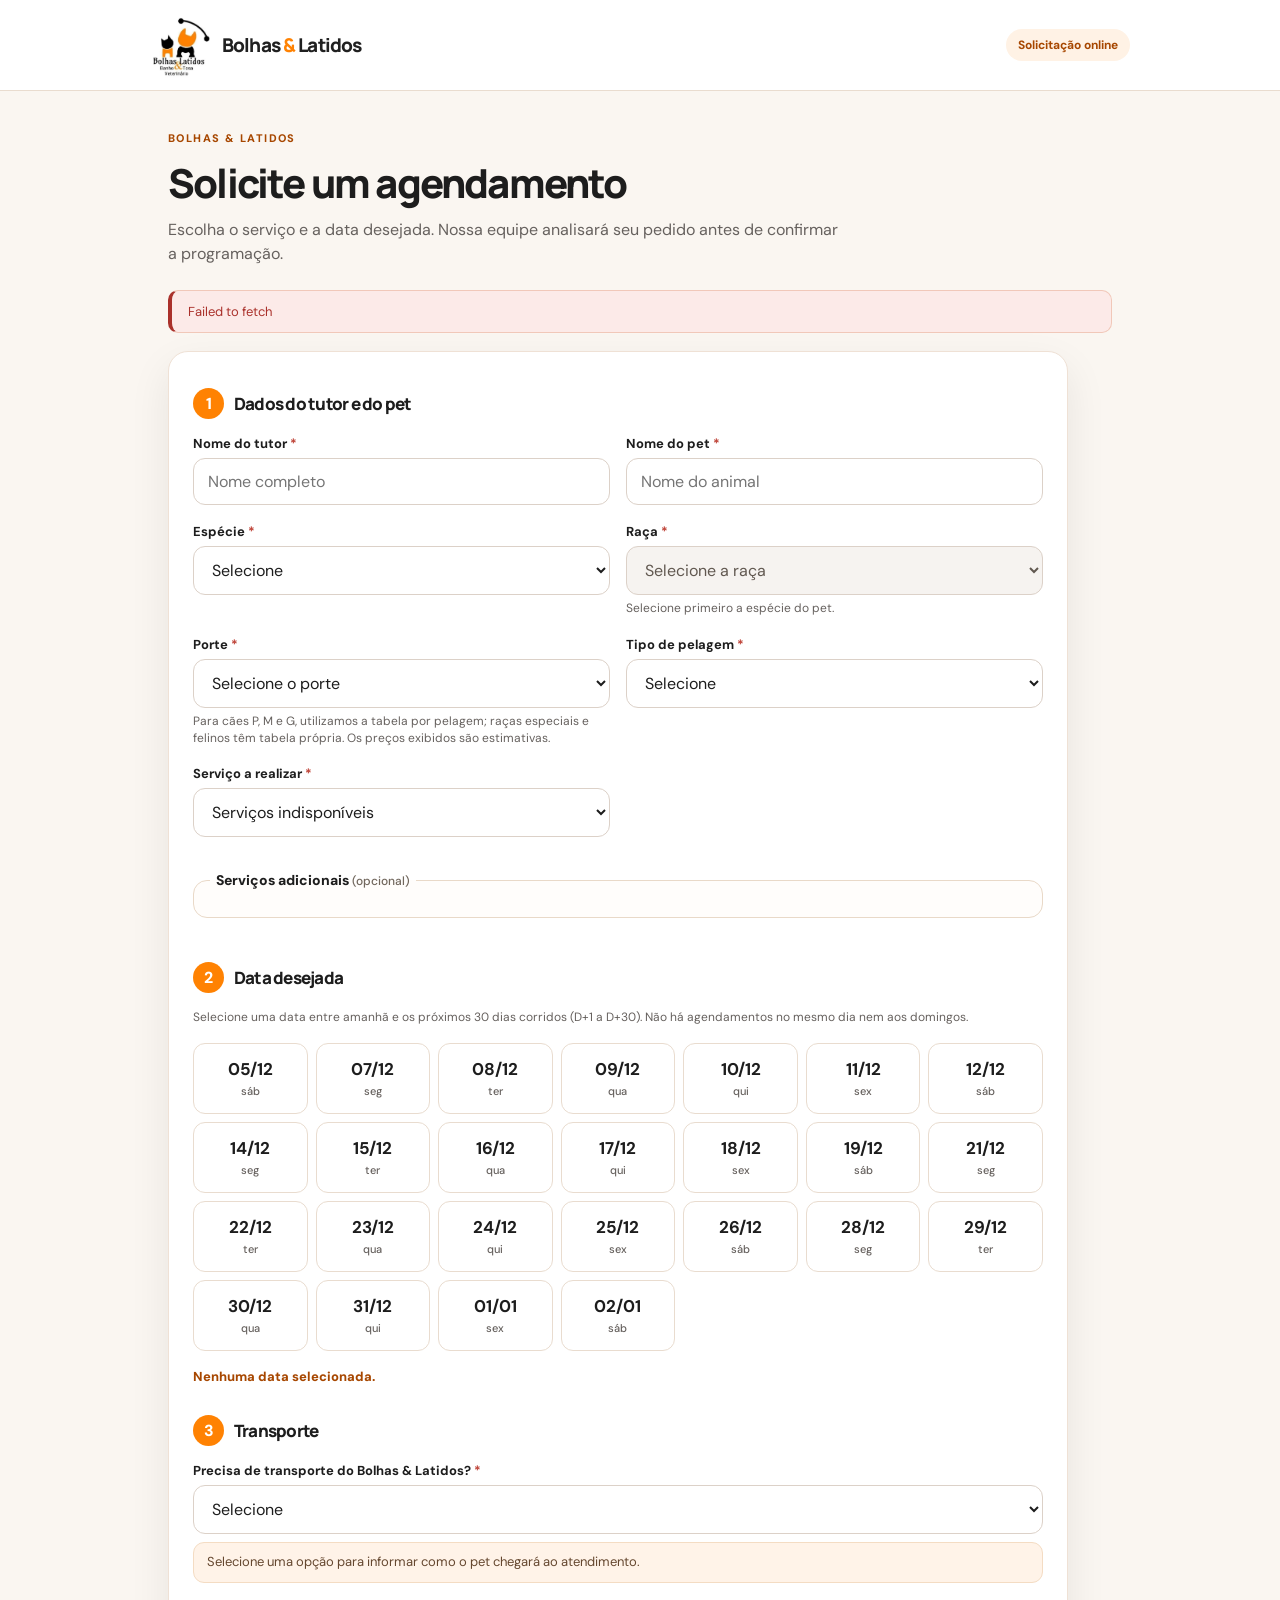
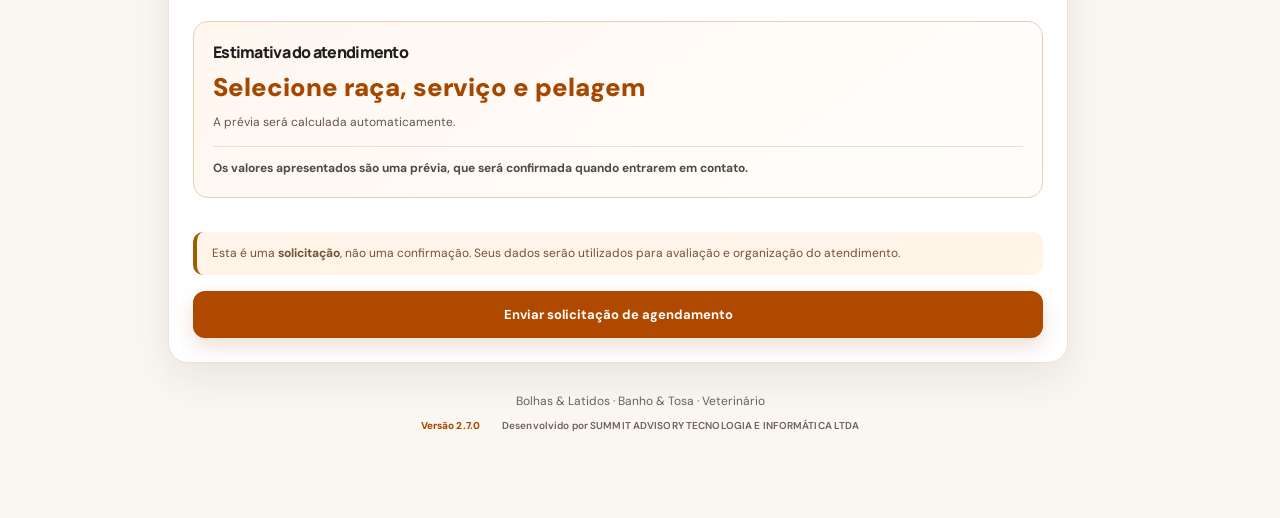
<file: agendamento.html>
<!doctype html>
<html lang="pt-BR">
<head>
  <meta charset="utf-8">
  <meta name="viewport" content="width=device-width, initial-scale=1">
  <meta name="theme-color" content="#FF8202">
  <meta name="description" content="Solicite um agendamento no Bolhas & Latidos. Sujeito à análise da equipe.">
  <title>Solicitar agendamento | Bolhas & Latidos</title>
  <link rel="icon" href="./assets/logo.webp" type="image/webp">
  <link rel="stylesheet" href="./styles.css">
  <link rel="stylesheet" href="./agendamento.css?v=240">
  <link rel="stylesheet" href="./visual-v2.css?v=2">
  <link rel="stylesheet" href="./visual-v3.css?v=180">
  <link rel="stylesheet" href="./farol-v19.css?v=190">
  <link rel="stylesheet" href="./especie-v20.css?v=200">
  <link rel="stylesheet" href="./comercial-v21.css?v=210">
</head>
<body class="agendamento-publico">
  <header class="public-topbar">
    <div class="brand">
      <img class="brand-logo" src="./assets/logo.webp" alt="Logo Bolhas & Latidos" onerror="this.hidden=true">
      <span class="brand-fallback">Bolhas <em>&</em> Latidos</span>
    </div>
    <span class="public-tag">Solicitação online</span>
  </header>
  <main class="public-main">
    <div class="public-intro">
      <span class="eyebrow">BOLHAS & LATIDOS</span>
      <h1>Solicite um agendamento</h1>
      <p>Escolha o serviço e a data desejada. Nossa equipe analisará seu pedido antes de confirmar a programação.</p>
    </div>
    <div id="publicError" class="public-alert" role="alert" hidden></div>
    <section class="panel public-card" id="requestCard">
      <form id="bookingForm">
        <div class="public-section-title"><span>1</span><h2>Dados do tutor e do pet</h2></div>
        <div class="two-col">
          <div class="field"><label for="tutorNome">Nome do tutor <b>*</b></label><input id="tutorNome" maxlength="120" minlength="2" autocomplete="name" placeholder="Nome completo" required></div>
          <div class="field"><label for="petNome">Nome do pet <b>*</b></label><input id="petNome" maxlength="120" minlength="2" placeholder="Nome do animal" required></div>
          <div class="field"><label for="especiePet">Espécie <b>*</b></label><select id="especiePet" required><option value="">Selecione</option><option value="cachorro">Cachorro</option><option value="gato">Gato</option></select></div>
          <div class="field"><label for="racaPet">Raça <b>*</b></label><select id="racaPet" required disabled><option value="">Selecione a espécie primeiro</option></select><small id="racaMessage" class="public-help">Para gatos, será registrado Gato/Felino.</small></div>
          <div class="field"><label for="portePet">Porte <b>*</b></label><select id="portePet" required><option value="">Selecione o porte</option><option value="pequeno">P — Pequeno</option><option value="medio">M — Médio</option><option value="grande">G — Grande</option></select><small class="public-help">Para cães P, M e G, utilizamos a tabela por pelagem; raças especiais e felinos têm tabela própria. Os preços exibidos são estimativas.</small></div>
          <div class="field"><label for="pelagemPet">Tipo de pelagem <b>*</b></label><select id="pelagemPet" required><option value="">Selecione</option><option value="curto">Curto</option><option value="medio">Médio</option><option value="longo">Longo</option></select></div>
          <div class="field"><label for="servicoPet">Serviço a realizar <b>*</b></label><select id="servicoPet" required><option value="">Carregando serviços...</option></select></div>
        </div>
        <fieldset class="commercial-extras"><legend>Serviços adicionais <span>(opcional)</span></legend><div id="bookingAdditionalList" class="extras-checks"></div></fieldset>
        <section id="includedNotice" class="included-notice" hidden>
          <h3>Incluso no banho e tosa</h3>
          <p>Corte de unha, limpeza de ouvido e acessórios (laços, gravatas e perfume) fazem parte do atendimento.</p>
        </section>
        <div class="public-section-title"><span>2</span><h2>Data desejada</h2></div>
        <p class="public-help">Selecione uma data entre amanhã e os próximos 30 dias corridos (D+1 a D+30). Não há agendamentos no mesmo dia nem aos domingos.</p>
        <div id="calendarRange" class="calendar-range" role="group" aria-label="Datas disponíveis para solicitação"></div>
        <input type="hidden" id="desiredDate" required>
        <p class="selected-day" id="selectedDay">Nenhuma data selecionada.</p>
        <div class="public-section-title"><span>3</span><h2>Transporte</h2></div>
        <div class="field">
          <label for="transporteBolhas">Precisa de transporte do Bolhas & Latidos? <b>*</b></label>
          <select id="transporteBolhas" required>
            <option value="">Selecione</option><option value="sim">Sim, preciso de transporte</option><option value="nao">Não, levarei meu pet</option>
          </select>
          <p class="transport-hint" id="transportMessage" role="status">Selecione uma opção para informar como o pet chegará ao atendimento.</p>
        </div>
        <section id="transportAddressSection" class="transport-address" hidden aria-label="Endereço para transporte">
          <h3>Endereço para coleta do pet</h3>
          <p class="public-help">Preencha o local de coleta para o transporte do Bolhas & Latidos.</p>
          <div class="two-col">
          <div class="field"><label for="cep">CEP <b>*</b></label><input id="cep" autocomplete="postal-code" inputmode="numeric" maxlength="9" pattern="[0-9]{5}-?[0-9]{3}" placeholder="00000-000" required><small id="cepMessage" class="public-help" aria-live="polite">Ao digitar 8 números, buscaremos o endereço.</small></div>
          <div class="field"><label for="rua">Rua / Logradouro <b>*</b></label><input id="rua" maxlength="180" autocomplete="address-line1" placeholder="Rua" required></div>
          <div class="field"><label for="numero">Número <b>*</b></label><input id="numero" maxlength="20" placeholder="Número ou S/N" required></div>
          <div class="field"><label for="complemento">Complemento <span>(opcional)</span></label><input id="complemento" maxlength="180" autocomplete="address-line2" placeholder="Apto, bloco, referência"></div>
          <div class="field"><label for="bairro">Bairro</label><input id="bairro" maxlength="120" placeholder="Bairro"></div>
          <div class="field"><label for="cidade">Cidade <b>*</b></label><input id="cidade" maxlength="120" autocomplete="address-level2" placeholder="Cidade" required></div>
          <div class="field"><label for="uf">UF <b>*</b></label><input id="uf" maxlength="2" pattern="[A-Za-z]{2}" autocomplete="address-level1" placeholder="SP" required></div>
        </div>
        </section>
        <div class="honeypot" aria-hidden="true"><label for="website">Deixe este campo vazio</label><input id="website" name="website" autocomplete="off" tabindex="-1"></div>
        <section class="estimate-box" aria-live="polite">
          <h3>Estimativa do atendimento</h3>
          <div id="estimateTotal" class="estimate-total">Selecione serviço, pelagem e transporte</div>
          <p id="estimateInfo" class="estimate-info"></p>
          <p class="estimate-disclaimer"><strong>Os valores apresentados são uma prévia, que será confirmada quando entrarem em contato.</strong></p>
        </section>
        <div class="public-disclaimer">Esta é uma <strong>solicitação</strong>, não uma confirmação. Seus dados serão utilizados para avaliação e organização do atendimento.</div>
        <button class="btn btn-primary btn-wide" id="sendBooking" type="submit">Enviar solicitação de agendamento</button>
      </form>
    </section>
    <section class="panel public-success" id="bookingSuccess" hidden role="status">
      <div class="success-mark">✓</div>
      <h2>Solicitação enviada!</h2>
      <p>Sua solicitação de agendamento foi enviada e será analisada e respondida por um colaborador do Bolhas & Latidos.</p>
      <p class="public-help">A data selecionada ainda não está confirmada.</p>
      <button type="button" class="btn btn-outline" id="newBooking">Solicitar outro agendamento</button>
    </section>
    <footer class="public-footer"><span>Bolhas & Latidos · Banho & Tosa · Veterinário</span><div class="legal-footer public-legal-footer"><span class="version-label">Versão 2.7.0</span><span class="legal-credit">Desenvolvido por SUMMIT ADVISORY TECNOLOGIA E INFORMÁTICA LTDA</span></div></footer>
  </main>
  <script src="./config.js?v=20261125-2"></script>
  <script type="module" src="./agendamento.js?v=240"></script>
</body>
</html>
</file>
<file: styles.css>
@import url('https://fonts.googleapis.com/css2?family=DM+Sans:wght@400;500;600;700&family=Manrope:wght@400;500;600;700;800&display=swap');
:root{--ink:#202020;--muted:#69635f;--line:#eadfd5;--teal:#a94700;--teal2:#ff8202;--pale:#fff3e8;--sky:#fff7ef;--canvas:#faf8f6;--white:#fff;--orange:#ff8202;--warn:#a65c12;--green:#2c855e;--red:#bd3e32;--shadow:0 16px 42px rgba(42,28,17,.075);font-family:'DM Sans',system-ui,sans-serif;color:var(--ink);background:var(--canvas)}
*{box-sizing:border-box}body{margin:0;min-width:320px}button,input,select,textarea{font:inherit}button{cursor:pointer}input,select,textarea{width:100%;color:var(--ink);background:#fff;border:1px solid #d7e2e6;border-radius:12px;outline:none;padding:12px 14px;min-height:44px;transition:border-color .2s,box-shadow .2s}input:focus,textarea:focus,select:focus{border-color:var(--teal2);box-shadow:0 0 0 4px rgba(255,130,2,.14)}textarea{resize:vertical}label{font-size:13px;font-weight:700;margin-bottom:6px}label b{color:var(--red)}label span,.muted{color:var(--muted);font-weight:400}.eyebrow{font-size:11px;letter-spacing:.13em;color:var(--teal);font-weight:800}.sr-only{position:absolute;height:1px;width:1px;overflow:hidden;clip:rect(0,0,0,0)}h1,h2,h3,p{margin:0}h1,h2,h3{font-family:Manrope,system-ui,sans-serif;letter-spacing:-.045em}h1{font-size:clamp(27px,3vw,37px);font-weight:800}h2{font-size:18px;font-weight:800}p{line-height:1.55}.btn{display:inline-flex;gap:10px;align-items:center;justify-content:center;border:1px solid transparent;border-radius:12px;padding:10px 16px;min-height:43px;font-weight:700;font-size:13px;white-space:nowrap;transition:transform .2s,background .2s,border-color .2s,box-shadow .2s}.btn:hover:not(:disabled){transform:translateY(-1px)}.btn:disabled{opacity:.6;cursor:not-allowed}.btn-primary{background:var(--teal);color:white;box-shadow:0 8px 18px rgba(169,71,0,.17)}.btn-primary:hover:not(:disabled){background:#0b5869}.btn-outline{border-color:var(--line);background:#fff;color:var(--ink)}.btn-outline:hover:not(:disabled){border-color:var(--teal2);color:var(--teal)}.btn-ghost{background:transparent;color:var(--teal)}.btn-danger{background:#fff0ee;border-color:#f3cecb;color:#ae3936}.btn-wide{width:100%;padding-block:14px}.btn-wide span{margin-left:auto}.brand{display:flex;gap:12px;align-items:center;color:var(--teal);font-family:Manrope,sans-serif;font-size:20px;font-weight:800;letter-spacing:-.045em;white-space:nowrap}.brand-logo{width:56px;height:56px;object-fit:contain}.brand-logo[hidden]{display:none}.brand-fallback em{color:var(--orange);font-style:normal}.brand-light{color:#fff}.brand-light .brand-fallback em{color:#ffcba6}.login-screen{min-height:100vh;display:grid;grid-template-columns:1.06fr .94fr}.login-visual{position:relative;overflow:hidden;padding:clamp(36px,7vw,100px);display:flex;flex-direction:column;justify-content:center;gap:28px;background:linear-gradient(140deg,#191919,#3d2416 75%,#7b3700);color:#fff}.login-decoration{position:absolute;inset:0;opacity:.45;background:radial-gradient(circle at 80% 25%,transparent 0 36px,rgba(255,255,255,.16) 38px 41px,transparent 43px),radial-gradient(circle at 72% 41%,transparent 0 75px,rgba(255,255,255,.17) 76px 80px,transparent 81px),radial-gradient(circle at 27% 89%,transparent 0 130px,rgba(255,255,255,.12) 132px 136px,transparent 137px);pointer-events:none}.login-visual>*:not(.login-decoration){position:relative;z-index:1}.login-visual h1{font-size:clamp(30px,3.5vw,54px);max-width:560px;line-height:1.13}.login-visual p{max-width:370px;color:#f8e7d6}.login-card{width:min(440px,calc(100% - 40px));justify-self:center;align-self:center;display:flex;flex-direction:column;gap:12px;padding:30px 8px}.login-card h2{font-size:32px;margin-top:6px}.login-card>p{margin-bottom:10px}.login-card button{margin-top:12px}.micro{font-size:12px;color:var(--muted);text-align:center}.setup-info{border-radius:12px;background:#fff6e7;color:#855a1c;padding:12px;font-size:13px}.shell{min-height:100vh}.topbar{display:flex;justify-content:space-between;align-items:center;padding:14px clamp(22px,4vw,56px);background:#fff;border-bottom:1px solid var(--line);gap:12px}.header-meta{display:flex;align-items:center;gap:16px}.clock{font-weight:700;font-size:13px;color:var(--muted)}.connection-pill{border-radius:99px;background:#fff5e5;color:#a6641d;padding:7px 11px;font-weight:800;font-size:11px}.connection-pill.ok{background:#e6f5ef;color:#13805d}.connection-pill.off{background:#fff0ee;color:#b54e43}.nav{display:flex;gap:6px;background:#fff;border-bottom:1px solid var(--line);padding:0 clamp(22px,4vw,56px);overflow:auto}.nav-item{border:0;background:none;padding:17px 18px;font-weight:700;color:#71878c;border-bottom:3px solid transparent;white-space:nowrap}.nav-item:hover{color:var(--teal)}.nav-item.active{color:var(--teal);border-bottom-color:var(--teal)}.nav-item span{margin-left:6px}.content{max-width:1550px;margin:auto;padding:clamp(20px,3vw,42px) clamp(17px,4vw,56px)}.page[hidden],.admin-panel[hidden],.login-screen[hidden],.shell[hidden],[hidden]{display:none!important}.page-heading{display:flex;justify-content:space-between;gap:15px;align-items:center;margin-bottom:24px}.page-heading p{color:var(--muted);margin-top:7px}.date-label{color:var(--muted);font-weight:700;font-size:12px}.subnav{display:flex;gap:8px;margin-bottom:24px;border-bottom:1px solid var(--line)}.subnav-item{padding:13px 18px;border:0;background:none;color:var(--muted);font-weight:700;border-bottom:3px solid transparent}.subnav-item.active{color:var(--teal);border-bottom-color:var(--teal)}.toolbar{display:flex;align-items:center;gap:12px;justify-content:flex-end;margin-bottom:16px}.toolbar label{margin:0;color:var(--muted)}.toolbar input{max-width:180px}.stat-grid{display:grid;grid-template-columns:repeat(4,minmax(0,1fr));gap:16px;margin-bottom:20px}.stat-card{background:white;border:1px solid var(--line);border-radius:19px;padding:23px;box-shadow:var(--shadow);display:flex;flex-direction:column;gap:11px;min-width:0}.stat-card strong{font-family:Manrope,sans-serif;font-size:36px;letter-spacing:-.06em;color:var(--teal)}.stat-label{color:var(--muted);font-size:13px;font-weight:700}.stat-card small{color:var(--muted)}.split{display:grid;grid-template-columns:1fr 1fr;gap:20px;margin-bottom:20px}.panel{border:1px solid var(--line);border-radius:20px;background:#fff;box-shadow:var(--shadow);padding:24px;min-width:0}.panel-heading{margin-bottom:20px}.panel-heading p{color:var(--muted);font-size:13px;margin-top:6px}.bars{display:flex;flex-direction:column;gap:19px;min-height:100px}.bar-row{display:grid;grid-template-columns:minmax(90px,1fr) 2fr 30px;align-items:center;gap:12px;font-size:12px}.bar-label{overflow:hidden;text-overflow:ellipsis;white-space:nowrap;font-weight:700}.bar-track{height:12px;border-radius:20px;background:#f5e7dd;overflow:hidden}.bar-fill{height:100%;border-radius:20px;background:linear-gradient(90deg,#fa850d,#ffbc70)}.bar-value{text-align:right;font-weight:800}.empty{color:var(--muted);padding:30px;text-align:center;border:1px dashed #d9e6e9;border-radius:12px;font-size:13px}.table-scroll{overflow-x:auto}table{width:100%;border-collapse:collapse;font-size:12px;min-width:740px}th{text-align:left;color:var(--muted);font-size:11px;letter-spacing:.025em}td,th{padding:13px 10px;border-bottom:1px solid #eaf0f0}td{font-weight:600}tr:last-child td{border-bottom:0}.inline-form{display:flex;gap:10px;flex-wrap:wrap;margin-bottom:20px}.inline-form input{flex:1 1 190px}.inline-form #professionalCode{flex:0 1 95px}.entity-list{display:flex;flex-direction:column;gap:9px}.entity-row{display:flex;align-items:center;gap:12px;padding:13px 16px;border:1px solid var(--line);border-radius:12px}.entity-row .entity-name{flex:1;min-width:0;font-weight:700}.entity-row .entity-code{color:var(--muted);font-size:12px}.tag{display:inline-block;font-size:11px;font-weight:800;padding:5px 10px;border-radius:99px;background:#fff0e1;color:#a94700}.tag.warn{background:#fff3e8;color:#a36016}.tag.active{background:#ffead7;color:#994000}.tag.done{background:#e6f5ed;color:#2c855e}.tag.off{background:#f2f3f4;color:#75838a}.entry-layout{display:grid;grid-template-columns:minmax(0,1.5fr) minmax(240px,.7fr);gap:24px;align-items:start}.entry-form{display:flex;flex-direction:column;gap:18px}.two-col{display:grid;grid-template-columns:1fr 1fr;gap:16px}.field{display:flex;flex-direction:column}.field .counter{text-align:right;color:var(--muted);margin-top:5px}.photo-actions{display:flex;gap:10px;align-items:center;flex-wrap:wrap}.photo-preview{margin-top:11px;border:1px dashed #c8dade;border-radius:15px;min-height:125px;display:flex;align-items:center;justify-content:center;overflow:hidden;color:var(--muted);font-size:13px;background:#fbfdfd}.photo-preview img{width:100%;max-height:230px;object-fit:contain}.camera-box{margin-top:10px}.camera-box video{width:100%;max-height:300px;background:#1c3036;border-radius:12px}.camera-box>div{display:flex;gap:8px;margin-top:8px}.entry-aside{background:#fff0e0;border-radius:20px;padding:28px;position:sticky;top:15px}.aside-icon{font-size:40px;color:var(--orange);margin-bottom:13px}.entry-aside p{color:#55747c;margin:12px 0 22px}.tip{border-top:1px solid #bcd6d3;padding:16px 0;display:flex;flex-direction:column;gap:4px;font-size:13px}.tip span{color:#648189}.queue-grid{display:grid;grid-template-columns:1fr 1fr;gap:22px}.queue-panel{padding:0;overflow:hidden}.queue-title{padding:23px 24px;border-bottom:1px solid var(--line)}.queue-title h2{display:flex;align-items:center;gap:10px}.queue-title h2 span{border-radius:99px;background:#fff1e2;color:var(--teal);padding:4px 10px;font-size:13px}.queue-title p{color:var(--muted);font-size:12px;margin-top:4px}.queue-list{padding:16px;display:flex;flex-direction:column;gap:12px}.pet-card{border:1px solid #e2ebed;border-radius:14px;padding:15px;display:grid;grid-template-columns:67px minmax(0,1fr);gap:12px}.pet-photo{width:67px;height:67px;object-fit:cover;background:#e9f5f5;border-radius:12px;display:flex;align-items:center;justify-content:center;color:var(--teal);font-size:25px}.pet-photo img{width:100%;height:100%;object-fit:cover;border-radius:12px}.pet-info{min-width:0}.pet-head{display:flex;gap:7px;align-items:center;justify-content:space-between;flex-wrap:wrap}.pet-head strong{font:800 15px Manrope,sans-serif}.pet-meta{font-size:12px;color:var(--muted);margin:3px 0 8px;line-height:1.45}.pet-detail{font-size:12px;margin:5px 0;color:#58707b;overflow-wrap:anywhere}.pet-actions{display:flex;gap:9px;align-items:center;margin-top:12px;flex-wrap:wrap}.pet-actions select{flex:1;min-width:125px}.pet-actions .btn{flex:1}.live-indicator{color:var(--green);font-size:12px;font-weight:800;white-space:nowrap}.live-indicator i{display:inline-block;width:8px;height:8px;border-radius:50%;background:#23af7a;margin-right:6px}.telao-page{background:#fff4e9;border-radius:18px;padding:18px}.tv-header{padding:19px 20px;display:flex;align-items:center;justify-content:space-between;gap:12px;background:#fff;border-radius:14px;margin-bottom:15px}.tv-now{font-size:15px;font-weight:800;color:var(--muted)}.tv-grid{display:grid;grid-template-columns:1fr 1fr;gap:15px}.tv-column{border-radius:14px;background:#fff;padding:18px;min-height:410px}.tv-column h2{display:flex;justify-content:space-between;align-items:center;padding-bottom:14px;border-bottom:1px solid var(--line)}.tv-column h2 span{font-size:22px;color:var(--teal)}.tv-list{display:grid;grid-template-columns:repeat(auto-fill,minmax(190px,1fr));align-content:start;gap:13px;padding-top:15px}.tv-card{border:1px solid var(--line);border-radius:14px;overflow:hidden;background:#fbfdfd}.tv-card .tv-photo{height:110px;background:#ffecd7;display:flex;align-items:center;justify-content:center;font-size:32px;color:#7ab8b1}.tv-card .tv-photo img{width:100%;height:100%;object-fit:cover}.tv-card-body{padding:12px;display:flex;flex-direction:column;gap:5px}.tv-card-body strong{font-size:16px}.tv-card-body small{color:var(--muted);font-size:12px;overflow-wrap:anywhere}.footer{max-width:1550px;margin:0 auto;padding:20px clamp(17px,4vw,56px) 35px;color:#81929a;font-size:11px;display:flex;justify-content:space-between;gap:10px}.toast{display:none;position:fixed;bottom:22px;right:22px;max-width:min(410px,calc(100% - 44px));padding:14px 20px;background:#173d45;color:white;z-index:100;border-radius:13px;box-shadow:0 8px 30px #20384235;font-size:13px;line-height:1.4}.toast.show{display:block}.toast.error{background:#9f3430}.toast.success{background:#117451}#page-telao:fullscreen{padding:22px;border-radius:0;background:#ecf5f4;overflow:auto}#page-telao:fullscreen .page-heading{display:none}#page-telao:fullscreen .tv-list{grid-template-columns:repeat(auto-fill,minmax(210px,1fr))}#page-telao:fullscreen .tv-column{min-height:calc(100vh - 148px)}
@media(max-width:1000px){.stat-grid{grid-template-columns:repeat(2,1fr)}.entry-layout{grid-template-columns:1fr}.entry-aside{position:static}.split{grid-template-columns:1fr}.login-visual{padding:50px}.login-visual h1{font-size:35px}}
@media(max-width:720px){.login-screen{grid-template-columns:1fr}.login-visual{padding:32px;gap:13px}.login-visual h1{font-size:28px}.login-card{padding:35px 2px}.topbar{padding:12px 14px}.topbar .brand{font-size:15px}.brand-logo{height:42px;width:42px}.clock{display:none}.header-meta{gap:5px}.nav{padding:0 7px;justify-content:space-around}.nav-item{padding:13px 8px;font-size:13px}.nav-item span{margin-left:2px}.content{padding:20px 13px}.page-heading{flex-direction:column;align-items:flex-start}.page-heading p{font-size:13px}.stat-grid{gap:10px}.stat-card{padding:17px}.stat-card strong{font-size:27px}.stat-label{font-size:11px}.panel{padding:17px}.two-col{grid-template-columns:1fr}.queue-grid,.tv-grid{grid-template-columns:1fr}.queue-panel{padding:0}.toolbar{flex-wrap:wrap;justify-content:flex-start}.toolbar input{max-width:160px}.footer{flex-direction:column}.tv-column{min-height:250px}.pet-card{grid-template-columns:55px minmax(0,1fr)}.pet-photo{height:55px;width:55px}.pet-actions{flex-direction:column;align-items:stretch}.pet-actions select,.pet-actions .btn{width:100%}}
@media print{body{background:#fff;color:#111}.login-screen,.topbar,.nav,.footer,.subnav,.no-print,.toast,#page-entrada,#page-prestador,#page-telao,#admin-servicos,#admin-profissionais{display:none!important}.content{padding:0}.page-heading{margin:0 0 15px}.page-heading:after{content:'Relatório diário - Bolhas & Latidos';font-weight:700}.stat-card,.panel{box-shadow:none;break-inside:avoid}.split{grid-template-columns:1fr 1fr}.table-scroll{overflow:visible}table{min-width:0}th,td{padding:6px 4px;font-size:10px}.stat-grid{grid-template-columns:repeat(4,1fr)}}

/* Logomarca fornecida pelo cliente (PNG/JPEG original sem redesenho) */
.brand:has(.brand-logo:not([hidden])) .brand-fallback{display:none}
.login-visual .brand-logo{width:144px;height:158px;max-width:100%;object-fit:contain}
.topbar .brand-logo{width:66px;height:72px;object-fit:contain}
.tv-header .brand-logo{width:84px;height:92px;object-fit:contain}
@media(max-width:720px){.topbar .brand-logo{width:48px;height:53px}.login-visual .brand-logo{width:112px;height:125px}}
</file>
<file: agendamento.css>
.agendamento-publico{background:#faf6f1;min-height:100vh}.public-topbar{background:white;display:flex;align-items:center;justify-content:space-between;border-bottom:1px solid var(--line);padding:12px max(20px,calc((100vw - 980px)/2));gap:16px}.public-tag{font-size:12px;color:var(--teal);background:var(--pale);border-radius:99px;padding:8px 12px;font-weight:700}.public-main{max-width:980px;margin:auto;padding:35px 18px 55px}.public-intro{margin-bottom:23px;max-width:680px}.public-intro h1{margin:8px 0;font-size:clamp(28px,4vw,40px)}.public-intro p{color:var(--muted)}.public-card{max-width:900px}.public-card form{display:flex;flex-direction:column;gap:16px}.public-section-title{display:flex;align-items:center;gap:10px;margin:12px 0 0}.public-section-title span{display:inline-flex;align-items:center;justify-content:center;width:31px;height:31px;color:#fff;background:var(--teal2);border-radius:50%;font-weight:800}.public-section-title h2{font-size:17px}.public-card .field{margin-bottom:2px}.public-help{color:var(--muted);font-size:12px;line-height:1.45}.public-card small.public-help{padding-top:5px}.calendar-range{display:grid;grid-template-columns:repeat(7,minmax(0,1fr));gap:8px}.calendar-day{border:1px solid var(--line);border-radius:12px;min-height:71px;padding:9px 4px;display:flex;flex-direction:column;justify-content:center;align-items:center;gap:4px;background:#fff;color:var(--ink);font-weight:800}.calendar-day:hover{border-color:var(--teal2);background:#fff8f0}.calendar-day[aria-pressed=true]{border:2px solid var(--teal2);background:#fff0df;color:var(--teal)}.calendar-day small{font-size:11px;color:var(--muted);font-weight:500}.calendar-day strong{font-size:17px}.selected-day{color:var(--teal);font-weight:800;font-size:13px}.public-disclaimer{background:#fff4e7;color:#745139;border-radius:10px;padding:12px 15px;font-size:12px;line-height:1.6}.public-alert{background:#fff0eb;border:1px solid #f1c8b9;border-radius:10px;color:#ab392d;margin-bottom:18px;padding:12px 16px;font-size:13px}.public-success{text-align:center;margin:12px auto 0;max-width:660px;padding:48px 30px}.public-success p{margin:12px auto;max-width:470px;color:var(--muted)}.public-success .public-help{margin:12px auto 25px}.success-mark{background:#e4f5ed;color:#177950;border-radius:50%;margin:0 auto 16px;width:54px;height:54px;display:grid;place-items:center;font-size:28px}.public-footer{color:var(--muted);text-align:center;font-size:12px;padding:30px}.honeypot{position:absolute!important;left:-9999px!important;opacity:0!important;height:0!important;pointer-events:none}.public-card[hidden],.public-success[hidden],.public-alert[hidden]{display:none!important}@media(max-width:620px){.calendar-range{grid-template-columns:repeat(5,minmax(0,1fr));gap:6px}.calendar-day{min-height:58px}.public-main{padding:24px 12px}.public-card{padding:19px}.public-topbar{padding:9px 15px}.public-topbar .brand{font-size:16px}.public-topbar .brand-logo{width:44px;height:48px}.public-tag{font-size:11px}.two-col{grid-template-columns:1fr}}

/* V2.4: disponibilidades por raça, sem exposição de preço unitário. */
.agendamento-publico .extra-item[hidden]{display:none!important}
</file>
<file: visual-v2.css>
/* Bolhas & Latidos | Ajustes visuais v2.
   Paleta extraída da logo original: laranja #FF8202, preto #000, branco #FFF.
   Laranja escuro nos botões/textos garante contraste sobre fundo claro. */
:root{
  --ink:#1D1D1D;
  --muted:#66615E;
  --line:#E9DCCF;
  --teal:#A74700;
  --teal2:#FF8202;
  --orange:#FF8202;
  --pale:#FFF2E5;
  --sky:#FFF8F2;
  --canvas:#FAF8F6;
  --white:#FFFFFF;
  --shadow:0 16px 42px rgba(29,22,17,.08);
}
body{background:var(--canvas)}
input,select,textarea{border-color:#DCD1C8}
input:hover,select:hover,textarea:hover{border-color:#BEA796}
button:focus-visible,a:focus-visible{outline:3px solid #FF8202;outline-offset:3px}
.btn-primary{background:#AF4900;color:#fff;box-shadow:0 9px 20px rgba(152,63,0,.16)}
.btn-primary:hover:not(:disabled){background:#913C00}
.btn-outline{background:#fff;border-color:#E8D9CA}
.btn-outline:hover:not(:disabled){background:#FFF5EA;border-color:#FF8202}
.btn-ghost:hover:not(:disabled){background:#FFF0E3}
.nav-item{color:#6B6560}
.nav-item.active{border-bottom-color:#FF8202}
.subnav-item.active{border-bottom-color:#FF8202}
.eyebrow{color:#A74700}
.panel,.stat-card,.queue-panel{border-color:#EFE1D5}
.pet-card{border-color:#E8DDD4}
.pet-detail{color:#635A54}
.pet-photo{background:#FFF8F2}
.pet-photo img{object-fit:contain;object-position:center}
.pet-actions select{min-width:215px;flex:1 1 215px;max-width:none}
.pet-actions .btn{flex:0 1 auto;min-width:115px}
.tag.active{background:#FFF1E5;color:#A74700}
.tag.warn{background:#FFF1E5;color:#975016}
.connection-pill.ok{background:#E6F4EB;color:#166B45}

/* Logomarca original preservada, com fundo branco e proporção natural. */
.brand{gap:12px}
.brand-logo{display:block;object-fit:contain;object-position:center;height:auto;aspect-ratio:306/335;flex:none}
.brand-logo[hidden]{display:none}
.brand:has(.brand-logo:not([hidden])) .brand-fallback{display:none}
.topbar .brand,.tv-header .brand,.public-topbar .brand{color:#202020}
.topbar .brand:has(.brand-logo:not([hidden])) .brand-fallback,
.tv-header .brand:has(.brand-logo:not([hidden])) .brand-fallback,
.public-topbar .brand:has(.brand-logo:not([hidden])) .brand-fallback{display:inline}
.topbar .brand{font-size:20px;font-weight:800}
.topbar .brand-logo{width:58px;height:auto;max-height:64px}
.tv-header .brand{font-size:clamp(20px,2vw,27px)}
.tv-header .brand-logo{width:72px;height:auto;max-height:80px}
.public-topbar .brand{font-size:19px}
.public-topbar .brand-logo{width:60px;height:auto;max-height:66px}
.login-visual{background:linear-gradient(145deg,#171717 0%,#2C1C13 66%,#64300B 100%)}
.login-visual .brand{align-self:flex-start;background:#fff;border-radius:18px;padding:13px 18px;border:1px solid rgba(255,130,2,.3);box-shadow:0 12px 40px rgba(0,0,0,.18)}
.login-visual .brand-logo{width:156px;height:auto;max-height:171px}
.login-visual .brand-light{color:#202020}
.login-visual .brand-fallback{color:#202020}
.login-visual .brand-fallback em{color:#FF8202}
.login-visual .brand:has(.brand-logo:not([hidden])) .brand-fallback{display:none}
.login-visual .login-decoration{opacity:.35}
.login-card{gap:13px}
.login-card>.micro{display:none}
.topbar{padding-top:10px;padding-bottom:10px}

/* Telão: imagem completa, sem corte; cartões maiores quando há poucas entradas. */
.telao-page{background:#FFF5EA;padding:clamp(12px,1.7vw,24px);border-radius:20px}
.tv-header{display:flex;align-items:center;min-height:100px;border:1px solid #F0E1D2;border-radius:18px;background:#fff;padding:14px clamp(16px,2vw,27px);margin-bottom:clamp(12px,1.6vw,20px);box-shadow:0 5px 16px rgba(40,25,10,.04)}
.tv-now{font-size:clamp(13px,1.4vw,19px);color:#524942;font-variant-numeric:tabular-nums;text-align:right}
.tv-grid{display:grid;grid-template-columns:minmax(0,1fr) minmax(0,1fr);gap:clamp(12px,1.5vw,22px)}
.tv-column{background:#fff;min-width:0;min-height:clamp(450px,63vh,850px);padding:clamp(14px,1.5vw,24px);border-radius:18px;border:1px solid #EEDFD1;box-shadow:0 12px 30px rgba(60,33,15,.045)}
.tv-column h2{display:flex;align-items:center;justify-content:space-between;gap:12px;font-size:clamp(20px,1.8vw,30px);padding-bottom:16px;margin-bottom:1px}
.tv-column h2 span{font-size:clamp(22px,2vw,32px);font-variant-numeric:tabular-nums;color:#AF4900}
.tv-list{display:grid;grid-template-columns:repeat(auto-fit,minmax(min(100%,250px),1fr));gap:clamp(12px,1.4vw,19px);align-content:start;padding-top:18px}
.tv-card{display:flex;flex-direction:column;min-width:0;background:#FFFCF9;border:1px solid #EAD9C9;border-radius:18px;overflow:hidden;box-shadow:0 8px 16px rgba(26,22,19,.04)}
.tv-card .tv-photo{width:100%;height:clamp(200px,26vh,330px);min-height:0;background:#fff;display:flex;align-items:center;justify-content:center;overflow:hidden;color:#B64C00;border-bottom:1px solid #F2E7DD}
.tv-card .tv-photo img{width:100%;height:100%;max-width:100%;max-height:100%;object-fit:contain!important;object-position:center!important;display:block}
.tv-card-body{padding:clamp(14px,1.5vw,22px);display:flex;flex-direction:column;align-items:flex-start;gap:7px}
.tv-card-body strong{font-size:clamp(20px,1.55vw,27px);line-height:1.2;color:#161616;overflow-wrap:anywhere}
.tv-card-body small{font-size:clamp(13px,1.1vw,18px);line-height:1.35;color:#504B47}
.tv-card-body .tag{font-size:clamp(11px,1vw,15px);font-weight:800}
#tvGrid[data-density="single"] .tv-list{grid-template-columns:1fr}
#tvGrid[data-density="single"] .tv-card .tv-photo{height:clamp(230px,34vh,430px)}
#tvGrid[data-density="single"] .tv-card-body strong{font-size:clamp(23px,2vw,34px)}
#tvGrid[data-density="few"] .tv-list{grid-template-columns:repeat(auto-fit,minmax(min(100%,245px),1fr))}
#tvGrid[data-density="many"] .tv-list{grid-template-columns:repeat(auto-fit,minmax(min(100%,190px),1fr))}
#tvGrid[data-density="many"] .tv-card .tv-photo{height:clamp(150px,19vh,230px)}
#tvGrid[data-density="many"] .tv-card-body strong{font-size:clamp(18px,1.5vw,24px)}
.tv-list .empty{min-height:125px;display:flex;align-items:center;justify-content:center;text-align:center;background:#FFFCF8;border:1px dashed #E8D5C3;border-radius:16px;padding:18px;color:#645A53}

/* Tela cheia ocupa o monitor, sem deformar as fotografias. */
#page-telao:fullscreen{display:flex;flex-direction:column;width:100vw;height:100dvh;min-height:100dvh;max-width:none;overflow:auto;margin:0;border-radius:0;padding:clamp(12px,1.6vw,25px);background:#FFF5EA}
#page-telao:fullscreen>.page-heading{display:none!important}
#page-telao:fullscreen .tv-header{flex:none;min-height:90px;margin-bottom:14px}
#page-telao:fullscreen .tv-grid{flex:1;min-height:0;grid-template-columns:minmax(0,1fr) minmax(0,1fr)}
#page-telao:fullscreen .tv-column{min-height:0;overflow:auto}
#page-telao:fullscreen .tv-list{grid-template-columns:repeat(auto-fit,minmax(min(100%,240px),1fr))}
#page-telao:fullscreen #tvGrid[data-density="single"] .tv-list{grid-template-columns:1fr}
#page-telao:fullscreen #tvGrid[data-density="many"] .tv-list{grid-template-columns:repeat(auto-fit,minmax(min(100%,190px),1fr))}
#page-telao:fullscreen .tv-card .tv-photo{height:clamp(180px,32vh,390px)}
#page-telao:fullscreen #tvGrid[data-density="many"] .tv-card .tv-photo{height:clamp(135px,20vh,220px)}

@media(max-width:900px){
  .tv-grid{grid-template-columns:1fr}
  .tv-column{min-height:280px}
  #page-telao:fullscreen .tv-grid{grid-template-columns:1fr}
  #page-telao:fullscreen .tv-column{min-height:280px;overflow:visible}
  #page-telao:fullscreen .tv-card .tv-photo{height:clamp(180px,28vh,310px)}
}
@media(max-width:650px){
  .login-visual .brand-logo{width:116px;max-height:127px}
  .login-visual .brand{padding:9px 13px}
  .topbar .brand-logo{width:44px;max-height:49px}
  .topbar .brand{font-size:16px}
  .topbar .brand-fallback{white-space:normal}
  .tv-header .brand-logo{width:56px;max-height:62px}
  .tv-header .brand{font-size:18px}
  .tv-now{font-size:12px}
  .pet-actions{flex-direction:column;align-items:stretch}
  .pet-actions select,.pet-actions .btn{width:100%;min-width:0;flex:auto}
  .tv-card .tv-photo{height:210px}
  .tv-column h2{font-size:21px}
  .public-topbar .brand-logo{width:44px;max-height:49px}
  .public-topbar .brand{font-size:16px}
}
@media(prefers-reduced-motion:reduce){
 .btn,input,select,.nav-item,.tv-card{transition:none!important;animation:none!important}
}
</file>
<file: visual-v3.css>
/* Bolhas & Latidos | Sistema V1.8.0
   Design responsivo com contraste, interação e alta densidade no telão.
   Estilos incrementais sobre styles.css + visual-v2.css; sem alterações nos dados. */

/* Home: marca, discurso e formulário alinhados ao centro. */
.login-screen{grid-template-rows:minmax(0,1fr) auto;min-height:100dvh}
.login-visual{align-items:center;justify-content:center;text-align:center}
.login-visual .brand{align-self:center}
.login-visual h1{margin-inline:auto;max-width:640px;text-wrap:balance}
.login-visual p{margin-inline:auto;max-width:420px;text-wrap:pretty}
.login-card{justify-self:center;align-self:center;text-align:center}
.login-card>label{text-align:left}
.login-card>input{text-align:left}
.login-card>.eyebrow{text-align:center}
.login-card .btn-wide{justify-content:center}
.login-card .btn-wide span{position:absolute;right:22px}
.login-card .btn-wide{position:relative}
.login-card .muted{max-width:390px;margin-inline:auto}

/* Crédito institucional em telas autenticadas, login e agendamento público. */
.legal-footer{display:flex;align-items:center;justify-content:center;gap:10px 22px;flex-wrap:wrap;letter-spacing:.012em;font-size:10px;line-height:1.5;color:#6E6259;text-align:center}
.version-label{font-weight:800;color:#A74700;white-space:nowrap}
.legal-credit{font-size:10px;font-weight:600}
.login-legal-footer{grid-column:1/-1;background:#FFF;border-top:1px solid #EAD9C8;min-height:52px;padding:14px 24px}
.footer{max-width:1550px;display:flex;align-items:center;justify-content:space-between;gap:8px 28px;flex-wrap:wrap;padding-top:15px;padding-bottom:22px;color:#6E6259;border-top:1px solid #EEDFD2}
.footer-status{display:flex;align-items:center;gap:8px 18px;flex-wrap:wrap;font-size:11px}
.footer-status strong{font-weight:800;color:#6E6259}
.app-legal-footer{justify-content:flex-end}
.tv-legal-footer{display:none}
.public-footer{display:flex;flex-direction:column;align-items:center;gap:9px}
.public-legal-footer{font-size:10px}

/* Controles e cartões vivos, sem distrações ou animações excessivas. */
.btn,.nav-item,.subnav-item,.panel,.stat-card,.insight-mini,.pet-card,.tv-card,
.entity-row,.booking-card,.preentrada-card,.appointment-day,.calendar-day{
  transition:transform .18s ease,border-color .18s ease,box-shadow .18s ease,
    background-color .18s ease,color .18s ease;
}
.btn:hover:not(:disabled){box-shadow:0 10px 22px rgba(169,71,0,.14)}
.btn:active:not(:disabled){transform:translateY(0) scale(.99)}
.nav-item:hover,.subnav-item:hover{background:#FFF4EA;color:#994000}
.nav-item:focus-visible,.subnav-item:focus-visible{outline:3px solid #FF8202;outline-offset:-3px}
.panel:hover,.stat-card:hover,.insight-mini:hover,.pet-card:hover,.booking-card:hover,.preentrada-card:hover{
  border-color:#EDC8A8;box-shadow:0 16px 36px rgba(62,37,18,.095);
}
.stat-card:hover,.insight-mini:hover,.pet-card:hover,.booking-card:hover,.preentrada-card:hover{
  transform:translateY(-2px)
}
.entity-row:hover,.appointment-day:hover,.calendar-day:hover{background:#FFFBF7;border-color:#F0C59F}
input,textarea,select{transition:background-color .18s ease,border-color .18s ease,box-shadow .18s ease}
input:hover:not(:disabled),textarea:hover:not(:disabled),select:hover:not(:disabled){background:#FFFDFB;border-color:#DEA46E}
input:focus,textarea:focus,select:focus{background:#fff;border-color:#FF8202;box-shadow:0 0 0 4px rgba(255,130,2,.15)}
input:disabled,select:disabled,button:disabled{cursor:not-allowed}
.bar-row:hover .bar-track{box-shadow:inset 0 0 0 1px #EFBD8C}
.bar-row:hover .bar-fill{filter:saturate(1.2)}
.queue-panel{overflow:visible}
.pet-card{position:relative;background:#FFF}
.pet-card:has(.professional-menu:not([hidden])){z-index:20;transform:none;box-shadow:0 14px 32px rgba(55,32,14,.16)}

/* Administrador: KPIs derivados dos dados reais, sem metas inventadas. */
.insights-section{margin:20px 0 24px}
.insights-heading{display:flex;justify-content:space-between;align-items:flex-end;flex-wrap:wrap;gap:12px;margin:4px 0 14px}
.insights-heading h2{font-size:21px;line-height:1.25;margin-top:6px}
.insights-heading p{max-width:450px;color:var(--muted);font-size:12px}
.insights-stats{display:grid;grid-template-columns:repeat(4,minmax(0,1fr));gap:12px;margin-bottom:16px}
.insight-mini{min-width:0;background:linear-gradient(155deg,#FFF,#FFFAF5);border:1px solid #EED9C9;border-radius:16px;padding:16px;display:flex;flex-direction:column;gap:7px;box-shadow:0 8px 22px rgba(43,28,17,.035)}
.insight-mini>span{font-weight:700;font-size:12px;color:#675E57}
.insight-mini strong{font:800 clamp(22px,2vw,32px) Manrope,system-ui,sans-serif;color:#A74700;letter-spacing:-.045em}
.insight-mini small{font-size:11px;color:#736B65;line-height:1.4}
.insights-details{display:grid;grid-template-columns:1.08fr .92fr;gap:16px}
.insights-details .panel{padding:20px}
.insight-legend{display:flex;flex-wrap:wrap;gap:18px;margin:-4px 0 16px;font-size:12px;font-weight:600;color:#655D58}
.insight-legend span{display:inline-flex;align-items:center;gap:7px}
.insight-legend-dot{width:11px;height:11px;display:inline-block;border-radius:4px}
.insight-legend-dot.entries{background:#FF8202}
.insight-legend-dot.done{background:#343434}
.insight-trend{display:flex;flex-direction:column;gap:9px}
.insight-trend-row{display:grid;grid-template-columns:48px minmax(0,1fr);gap:11px;align-items:center;padding:4px 2px;border-radius:8px}
.insight-trend-row:hover{background:#FFF5EA}
.insight-date{font-size:11px;color:#5D534D;letter-spacing:0}
.insight-trend-bars{display:flex;flex-direction:column;gap:4px}
.insight-bar-line{display:grid;grid-template-columns:minmax(0,1fr) 28px;align-items:center;gap:10px}
.insight-bar-track{height:10px;overflow:hidden;background:#F4E9E0;border-radius:14px}
.insight-bar-fill{height:100%;border-radius:14px;transition:width .35s ease}
.insight-bar-fill.entries{background:linear-gradient(90deg,#FF8202,#FFB56B)}
.insight-bar-fill.done{background:linear-gradient(90deg,#3C3C3C,#777)}
.insight-bar-value{font-size:11px;font-weight:800;text-align:right;font-variant-numeric:tabular-nums}
.insight-narrative{display:grid;grid-template-columns:1fr;gap:10px}
.insight-note{display:flex;flex-direction:column;gap:4px;border:1px solid #F1E3D8;background:#FFFBF7;border-radius:12px;padding:12px 14px;line-height:1.4}
.insight-note strong{font-size:12px;font-weight:800;color:#24201D}
.insight-note span{font-size:12px;color:#665B53}

/* Prestador: seleção explícita com sigla e nome em componentes separados. */
.pet-actions{display:flex;flex-wrap:wrap;align-items:stretch;gap:10px}
.professional-picker{position:relative;flex:1 1 220px;min-width:190px;max-width:100%}
.professional-trigger{width:100%;min-height:49px;padding:6px 13px;display:flex;align-items:center;justify-content:space-between;gap:10px;border:1px solid #DBC7B5;background:#FFF;border-radius:12px;text-align:left;cursor:pointer;color:var(--ink)}
.professional-trigger:hover:not(:disabled){border-color:#FF8202;background:#FFF8F2;box-shadow:0 4px 12px rgba(169,71,0,.08)}
.professional-trigger[aria-expanded="true"]{border-color:#FF8202;box-shadow:0 0 0 3px rgba(255,130,2,.13)}
.professional-trigger:focus-visible{outline:3px solid #FF8202;outline-offset:2px}
.professional-choice{display:flex;flex-direction:column;min-width:0;gap:3px}
.professional-choice small{color:#766B62;font-size:10px;font-weight:700}
.professional-choice>strong{display:flex;align-items:center;flex-wrap:wrap;gap:6px;font-weight:800;font-size:13px;line-height:1.3;overflow-wrap:anywhere}
.professional-chevron{font-size:20px;font-weight:800;color:#A74700;transition:transform .15s}
.professional-trigger[aria-expanded="true"] .professional-chevron{transform:rotate(180deg)}
.professional-menu{position:absolute;left:0;right:0;top:calc(100% + 6px);z-index:60;background:#FFF;border:1px solid #E8D7C7;border-radius:13px;box-shadow:0 18px 36px rgba(37,27,19,.22);padding:5px;max-height:310px;overflow:auto;overscroll-behavior:contain}
.professional-menu[hidden]{display:none!important}
.professional-option{display:flex;align-items:center;gap:12px;width:100%;padding:10px;border:1px solid transparent;border-radius:9px;text-align:left;background:transparent;color:#292522;min-height:49px}
.professional-option:hover,.professional-option:focus-visible{background:#FFF0E2;border-color:#F2C293;outline:none}
.professional-option[aria-selected="true"]{background:#FFF1E2;border-color:#EBA967}
.professional-code{font-size:12px;font-weight:900;color:#9B3E00;background:#FFE8D1;border:1px solid #FFD2A8;border-radius:8px;display:inline-flex;align-items:center;justify-content:center;min-width:48px;padding:6px 9px;flex:none;letter-spacing:.02em}
.professional-name{font-weight:750;font-size:13px;line-height:1.3;overflow-wrap:anywhere}
.professional-selected-code{font-size:11px;min-width:34px;padding:3px 6px}
.pet-actions>.btn{min-width:108px;min-height:49px}
.pet-actions [data-assume-select][hidden]{display:none!important}

/* Telão: alta densidade, foto à esquerda, leitura em linhas. */
#page-telao .tv-grid{display:grid;grid-template-columns:minmax(0,1fr) minmax(0,1fr);align-items:stretch;gap:clamp(10px,1.25vw,20px)}
#page-telao .tv-column{min-width:0;padding:clamp(12px,1.2vw,19px);min-height:clamp(440px,66vh,870px)}
#page-telao .tv-column h2{font-size:clamp(21px,1.8vw,29px);font-weight:900;border-bottom:2px solid #E8D3BF;padding-bottom:13px}
#page-telao .tv-column h2 span{font-weight:900;color:#9F4100}
#page-telao .tv-list,
#page-telao #tvGrid[data-density="single"] .tv-list,
#page-telao #tvGrid[data-density="few"] .tv-list,
#page-telao #tvGrid[data-density="many"] .tv-list{
  display:flex;flex-direction:column;align-items:stretch;gap:10px;padding-top:13px;
}
#page-telao .tv-card{
  display:grid;grid-template-columns:clamp(90px,8.2vw,118px) minmax(0,1fr);
  min-height:116px;max-width:100%;border:1px solid #E6D6C6;
  border-left:5px solid #FF8202;border-radius:13px;background:#FFF;
  overflow:hidden;box-shadow:0 4px 15px rgba(45,28,15,.035)
}
#page-telao .tv-card.tv-running{border-left-color:#327A54}
#page-telao .tv-card:hover{transform:translateY(-2px);border-color:#E3AA78;box-shadow:0 12px 24px rgba(45,28,15,.11)}
#page-telao .tv-card .tv-photo,
#page-telao #tvGrid[data-density="single"] .tv-card .tv-photo,
#page-telao #tvGrid[data-density="many"] .tv-card .tv-photo{
  width:100%;height:100%;min-height:112px;max-height:none;display:flex;
  align-items:center;justify-content:center;background:#FFF9F2;
  border-right:1px solid #F2E5D9;border-bottom:0;overflow:hidden;
}
#page-telao .tv-card .tv-photo img{width:100%;height:100%;max-width:100%;max-height:100%;object-fit:contain!important;object-position:center!important}
#page-telao .tv-card-body{padding:11px clamp(9px,1.1vw,17px);display:flex;align-items:flex-start;flex-direction:column;justify-content:center;gap:5px;min-width:0}
#page-telao .tv-card-body .tv-pet-name,
#page-telao #tvGrid[data-density="single"] .tv-card-body .tv-pet-name,
#page-telao #tvGrid[data-density="many"] .tv-card-body .tv-pet-name{
  font:900 clamp(18px,1.55vw,25px)/1.12 Manrope,system-ui,sans-serif;
  color:#1B1918;letter-spacing:-.035em;overflow-wrap:anywhere;margin-bottom:2px
}
#page-telao .tv-data-line{display:flex;align-items:baseline;gap:6px 9px;min-width:0;flex-wrap:wrap;font-size:clamp(11px,.95vw,15px);line-height:1.2}
/* O rótulo (Serviço, Entrada, Responsável) recebe o negrito.
   O valor é texto de contexto e não herda a tipografia grande do nome do pet. */
#page-telao .tv-data-line>span{font-size:clamp(12px,1vw,16px);color:#29221E;font-weight:900}
#page-telao #tvGrid .tv-card .tv-data-line>strong{font-size:clamp(12px,1.05vw,16px);font-weight:500;line-height:1.35;letter-spacing:normal;color:#554B44;overflow-wrap:anywhere}
#page-telao .tv-status{font-weight:900;font-size:clamp(10px,.9vw,13px);padding:4px 9px;margin-top:2px}
#page-telao .tv-list>.empty{min-height:125px}
#page-telao .tv-card .tv-photo:not(:has(img)){font-size:24px;color:#A74800}

/* Tela cheia: sem cabeçalho do navegador, com créditos dentro do painel. */
#page-telao:fullscreen{display:flex;flex-direction:column;height:100dvh;min-height:100dvh;overflow:hidden;gap:0}
#page-telao:fullscreen .tv-header{min-height:82px;flex:none;margin-bottom:10px;padding-block:8px}
#page-telao:fullscreen .tv-grid{flex:1;min-height:0;grid-template-columns:minmax(0,1fr) minmax(0,1fr)}
#page-telao:fullscreen .tv-column{min-height:0;overflow-y:auto;scrollbar-width:thin}
#page-telao:fullscreen .tv-list{display:flex;flex-direction:column;gap:9px}
#page-telao:fullscreen .tv-card .tv-photo,
#page-telao:fullscreen #tvGrid[data-density="single"] .tv-card .tv-photo,
#page-telao:fullscreen #tvGrid[data-density="many"] .tv-card .tv-photo{
  height:100%;min-height:105px;max-height:none
}
#page-telao:fullscreen .tv-card{min-height:109px;grid-template-columns:clamp(88px,7.5vw,113px) minmax(0,1fr)}
#page-telao:fullscreen .tv-card-body{padding-block:8px}
#page-telao:fullscreen .tv-legal-footer{display:flex;flex:none;min-height:29px;padding:7px 8px 2px;color:#6B5E53;font-size:10px}
#page-telao:fullscreen .tv-legal-footer .version-label{color:#98501B}
#page-telao:fullscreen .tv-legal-footer .legal-credit{font-size:10px}

/* Densidade adaptativa: sem diminuir o rosto para gerar recortes. */
#page-telao #tvGrid[data-density="many"] .tv-card{grid-template-columns:clamp(78px,7vw,100px) minmax(0,1fr);min-height:102px}
#page-telao #tvGrid[data-density="many"] .tv-card .tv-photo{min-height:101px}
#page-telao #tvGrid[data-density="many"] .tv-card-body{padding-block:7px;gap:3px}
#page-telao #tvGrid[data-density="many"] .tv-card-body .tv-pet-name{font-size:clamp(17px,1.42vw,22px)}
#page-telao:fullscreen #tvGrid[data-density="many"] .tv-card{min-height:100px}
#page-telao:fullscreen #tvGrid[data-density="many"] .tv-card .tv-photo{min-height:100px}

/* Interações e responsividade. */
@media(max-width:1000px){
  .insights-stats{grid-template-columns:repeat(2,minmax(0,1fr))}
  .insights-details{grid-template-columns:1fr}
}
@media(max-width:900px){
  #page-telao .tv-grid{grid-template-columns:1fr}
  #page-telao .tv-column{min-height:240px}
  #page-telao:fullscreen{overflow-y:auto}
  #page-telao:fullscreen .tv-grid{flex:0 0 auto;grid-template-columns:1fr}
  #page-telao:fullscreen .tv-column{overflow:visible;min-height:240px}
}
@media(max-width:720px){
  .login-visual{padding:28px 22px}
  .login-visual h1{font-size:clamp(25px,6.5vw,34px)}
  .login-screen{grid-template-rows:auto minmax(0,1fr) auto}
  .login-card{padding-top:25px;padding-bottom:35px}
  .login-legal-footer{padding:12px 15px}
  .legal-footer,.legal-credit{font-size:9px}
  .footer{gap:9px;text-align:center}
  .footer-status,.app-legal-footer{justify-content:center;width:100%}
  .insights-heading h2{font-size:18px}
  .insights-heading p{font-size:11px}
  #page-telao .tv-card{grid-template-columns:91px minmax(0,1fr)}
  #page-telao .tv-card .tv-photo{min-height:110px}
  #page-telao .tv-card-body{padding:10px;gap:4px}
  #page-telao .tv-card-body .tv-pet-name{font-size:19px}
  #page-telao .tv-data-line{font-size:12px}
  .pet-actions{flex-direction:column}
  .professional-picker{min-width:0;width:100%;flex:auto}
  .pet-actions>.btn{width:100%}
}
@media(max-width:480px){
  .insights-stats{gap:9px}
  .insight-mini{padding:12px}
  .insight-mini strong{font-size:23px}
  .insight-mini>span{font-size:11px}
  .insight-mini small{font-size:10px}
  .insight-trend-row{grid-template-columns:38px minmax(0,1fr)}
  #page-telao .tv-card{grid-template-columns:78px minmax(0,1fr)}
  #page-telao .tv-card-body .tv-pet-name{font-size:18px}
  #page-telao .tv-data-line{font-size:11px}
}
@media(prefers-reduced-motion:reduce){
  .btn,.nav-item,.subnav-item,.panel,.stat-card,.insight-mini,.pet-card,
  .tv-card,.entity-row,.booking-card,.preentrada-card,.appointment-day,
  .calendar-day,.professional-trigger,.insight-bar-fill{
    transition:none!important;transform:none!important;animation:none!important
  }
}
@media print{
  .login-legal-footer,.tv-legal-footer{display:none!important}
  body:not(.print-schedule) .footer{display:flex!important;margin-top:12px!important;padding:8px 0!important;border-top:1px solid #DDD}
  body:not(.print-schedule) .footer-status{display:none!important}
  body:not(.print-schedule) .app-legal-footer{justify-content:center;width:100%;font-size:9px}
  body.print-schedule .footer{display:none!important}
  .insights-section{break-before:auto}
  .insight-mini,.insight-note,.insight-trend-row{break-inside:avoid}
}
</file>
<file: farol-v19.css>
/* Bolhas & Latidos — Faróis de operação V1.9.0
 * Contraste e texto preservados: cor nunca é a única informação de status.
 * Verde: ativo/em execução/aprovado; amarelo: espera/pendente;
 * vermelho: recusado/falha; cinza: concluído/sem dados/inativo.
 * Indicadores não recebem alertas por limiares não definidos. */
:root{
  --signal-success:#1F754B;
  --signal-success-bg:#E4F3E9;
  --signal-success-border:#A9D7BD;
  --signal-warning:#996000;
  --signal-warning-bg:#FFF4D8;
  --signal-warning-border:#F2CD76;
  --signal-danger:#AA312B;
  --signal-danger-bg:#FCEAE8;
  --signal-danger-border:#E9A9A4;
  --signal-neutral:#59616B;
  --signal-neutral-bg:#EFF1F3;
  --signal-neutral-border:#CCD2D8;
}

/* Status expressos por texto e ponto, sem recorrer a emojis ou alterar o conteúdo. */
.tag.farol-tag{
  display:inline-flex;align-items:center;justify-content:flex-start;gap:7px;
  width:max-content;max-width:100%;border:1px solid transparent;
  border-radius:100px;font-weight:800;font-size:11px;line-height:1.25;
  padding:6px 10px;white-space:normal;overflow-wrap:anywhere;
}
.farol-dot{
  display:inline-block;flex:none;width:9px;height:9px;
  border-radius:50%;background:currentColor;
  box-shadow:0 0 0 3px rgba(255,255,255,.55);
}
.tag.farol-tag.status-success,
.tag.farol-tag.approved,
.tag.farol-tag.active,
.tag.farol-tag.done{
  color:var(--signal-success);background:var(--signal-success-bg);
  border-color:var(--signal-success-border)
}
.tag.farol-tag.status-warning,
.tag.farol-tag.warn{
  color:var(--signal-warning);background:var(--signal-warning-bg);
  border-color:var(--signal-warning-border)
}
.tag.farol-tag.status-danger,
.tag.farol-tag.danger{
  color:var(--signal-danger);background:var(--signal-danger-bg);
  border-color:var(--signal-danger-border)
}
.tag.farol-tag.status-neutral,
.tag.farol-tag.neutral,
.tag.farol-tag.off,
.tag.farol-tag.complete{
  color:var(--signal-neutral);background:var(--signal-neutral-bg);
  border-color:var(--signal-neutral-border)
}

/* Cobertura semântica para etiquetas antigas, sem alterar cadastros. */
.tag.active{color:var(--signal-success);background:var(--signal-success-bg)}
.tag.done{color:var(--signal-success);background:var(--signal-success-bg)}
.tag.warn{color:var(--signal-warning);background:var(--signal-warning-bg)}
.tag.off{color:var(--signal-neutral);background:var(--signal-neutral-bg)}
.tag.danger{color:var(--signal-danger);background:var(--signal-danger-bg)}
.tag.neutral{color:var(--signal-neutral);background:var(--signal-neutral-bg)}

/* Farol nos indicadores quantitativos; valor zero não é automaticamente crítico. */
.stat-card[data-farol],.insight-mini[data-farol]{position:relative}
.stat-card[data-farol]::after,.insight-mini[data-farol]::after{
  content:"";position:absolute;top:18px;right:19px;
  width:11px;height:11px;border-radius:50%;box-shadow:0 0 0 4px var(--farol-bg)
}
.stat-card[data-farol],.insight-mini[data-farol]{--farol-color:var(--signal-neutral);--farol-bg:var(--signal-neutral-bg)}
.stat-card[data-farol="success"],.insight-mini[data-farol="success"]{
  --farol-color:var(--signal-success);--farol-bg:var(--signal-success-bg);
}
.stat-card[data-farol="warning"],.insight-mini[data-farol="warning"]{
  --farol-color:var(--signal-warning);--farol-bg:var(--signal-warning-bg);
}
.stat-card[data-farol="danger"],.insight-mini[data-farol="danger"]{
  --farol-color:var(--signal-danger);--farol-bg:var(--signal-danger-bg);
}
.stat-card[data-farol]::after,.insight-mini[data-farol]::after{
  background:var(--farol-color)
}
.stat-card[data-farol] strong,.insight-mini[data-farol] strong{
  color:var(--farol-color)
}
.stat-label,.insight-mini>span{padding-right:16px}

/* Legenda curta no gerencial: leitura das cores sem ambiguidades. */
.farol-legend{display:flex;justify-content:flex-start;align-items:center;flex-wrap:wrap;
  gap:8px 18px;color:#5C554F;font-size:11px;margin:0 0 17px}
.farol-legend>span{display:inline-flex;align-items:center;gap:6px}
.farol-legend .farol-dot{width:9px;height:9px;box-shadow:none}
.farol-legend .success{color:var(--signal-success)}
.farol-legend .warning{color:var(--signal-warning)}
.farol-legend .danger{color:var(--signal-danger)}
.farol-legend .neutral{color:var(--signal-neutral)}
.farol-legend strong{font-weight:750;color:#62574D}

/* Borda lateral e hover suave, aplicados somente aos objetos com estado. */
.farol-card{position:relative;--card-signal:var(--signal-neutral)}
.farol-card.farol-success{--card-signal:var(--signal-success)}
.farol-card.farol-warning{--card-signal:#C18A16}
.farol-card.farol-danger{--card-signal:var(--signal-danger)}
.farol-card.farol-neutral{--card-signal:var(--signal-neutral)}
.pet-card.farol-card,.booking-card.farol-card,.preentrada-card.farol-card{
  border-left:4px solid var(--card-signal)
}
.pet-card.farol-card:hover,.booking-card.farol-card:hover,
.preentrada-card.farol-card:hover{box-shadow:0 11px 26px rgba(39,27,18,.10)}
#page-telao .tv-card.farol-warning{border-left-color:#C18A16}
#page-telao .tv-card.farol-success{border-left-color:var(--signal-success)}
#page-telao .tv-card.farol-danger{border-left-color:var(--signal-danger)}
#page-telao .tv-card.farol-neutral{border-left-color:var(--signal-neutral)}

/* Operação e telão: status e contadores visíveis à distância. */
.queue-panel .queue-heading,.tv-column h2{gap:10px}
#page-telao .tv-column.farol-warning h2,
#page-telao .tv-column.farol-success h2{position:relative;padding-left:18px}
#page-telao .tv-column.farol-warning h2::before,
#page-telao .tv-column.farol-success h2::before{
  content:"";position:absolute;left:0;top:.53em;width:10px;height:10px;border-radius:50%
}
#page-telao .tv-column.farol-warning h2::before{background:var(--signal-warning)}
#page-telao .tv-column.farol-success h2::before{background:var(--signal-success)}
#page-telao .tv-column.farol-warning h2 span{color:var(--signal-warning)}
#page-telao .tv-column.farol-success h2 span{color:var(--signal-success)}
#page-telao .tv-status{display:inline-flex;max-width:100%;padding:0;background:none;border:0}
#page-telao .tv-status .tag.farol-tag{font-size:clamp(10px,.91vw,13px);font-weight:800}
#page-telao .tv-booked-label{font-size:11px;color:var(--signal-success);font-weight:750}

/* Etiquetas de calendário e programação. */
.booking-tab-count,.count-pill:not(.approved){
  background:var(--signal-warning-bg);color:var(--signal-warning)
}
.count-pill.approved{background:var(--signal-success-bg);color:var(--signal-success)}
.booking-legend .legend-dot.pending{background:var(--signal-warning)}
.booking-legend .legend-dot.approved{background:var(--signal-success)}
.booking-legend .legend-dot.rejected{background:var(--signal-danger)}
.appointment-day .day-counts small:not(.ok){
  background:var(--signal-warning-bg);color:var(--signal-warning)
}
.appointment-day .day-counts small.ok{
  background:var(--signal-success-bg);color:var(--signal-success)
}
.booking-status-foot:has(.status-danger){
  background:var(--signal-danger-bg);color:var(--signal-danger)
}
.preentrada-card.farol-danger .preentrada-info{
  background:var(--signal-danger-bg);color:var(--signal-danger)
}
.preentrada-card.farol-success .preentrada-info{
  background:var(--signal-success-bg);color:var(--signal-success)
}

/* Conectividade e mensagens (erro nunca usa o mesmo verde de sucesso). */
.connection-pill{display:inline-flex;align-items:center;gap:7px;border:1px solid transparent}
.connection-pill::before{content:"";width:8px;height:8px;border-radius:50%;
  display:inline-block;background:currentColor;flex:none}
.connection-pill.connection-success{
  background:var(--signal-success-bg);color:var(--signal-success);border-color:var(--signal-success-border)
}
.connection-pill.connection-warning{
  background:var(--signal-warning-bg);color:var(--signal-warning);border-color:var(--signal-warning-border)
}
.connection-pill.connection-danger{
  background:var(--signal-danger-bg);color:var(--signal-danger);border-color:var(--signal-danger-border)
}
.toast{border-left:5px solid var(--signal-neutral);background:#333942}
.toast.success{border-left-color:#6BC796;background:#155C3D}
.toast.error{border-left-color:#FF9D91;background:#942C29}
.public-alert{border-left:4px solid var(--signal-danger);color:var(--signal-danger);
  background:var(--signal-danger-bg)}
.public-success .success-mark{background:var(--signal-success-bg);color:var(--signal-success)}
.public-disclaimer{border-left:4px solid var(--signal-warning)}

/* Tabelas: o farol não aumenta as colunas nem altera os valores. */
#reportTable td:last-child{white-space:nowrap}
#reportTable td:last-child .farol-tag{font-size:11px}

/* Zero é neutro; estados vazios não são falhas operacionais. */
.empty,.booking-empty{color:var(--signal-neutral)}

/* Acessibilidade: contraste, indicadores de forma e impressão. */
.farol-tag:focus-visible{outline:2px solid currentColor;outline-offset:2px}
@media(max-width:720px){
  .farol-legend{gap:7px 11px;font-size:10px}
  .stat-card[data-farol]::after,.insight-mini[data-farol]::after{
    top:12px;right:12px;width:9px;height:9px
  }
  #page-telao .tv-column.farol-warning h2,
  #page-telao .tv-column.farol-success h2{padding-left:15px}
  #reportTable td:last-child{white-space:normal}
}
@media print{
  .tag.farol-tag{border:1px solid #AAA!important;color:#333!important;
    background:#FFF!important;-webkit-print-color-adjust:exact;print-color-adjust:exact}
  .farol-dot{border:1px solid currentColor!important;background:currentColor!important}
  .stat-card[data-farol] strong,.insight-mini[data-farol] strong{color:#222!important}
  .farol-legend{display:none!important}
}

/* Contadores do Prestador distinguem espera e execução sem depender só da cor. */
.queue-panel.queue-warning .queue-title h2,
.queue-panel.queue-success .queue-title h2{position:relative;padding-left:17px}
.queue-panel.queue-warning .queue-title h2::before,
.queue-panel.queue-success .queue-title h2::before{
  content:"";position:absolute;left:0;top:.5em;width:9px;height:9px;border-radius:50%
}
.queue-panel.queue-warning .queue-title h2::before{background:var(--signal-warning)}
.queue-panel.queue-success .queue-title h2::before{background:var(--signal-success)}
.queue-panel.queue-warning #waitingCount{
  color:var(--signal-warning);background:var(--signal-warning-bg);
  box-shadow:inset 0 0 0 1px var(--signal-warning-border)
}
.queue-panel.queue-success #activeCount{
  color:var(--signal-success);background:var(--signal-success-bg);
  box-shadow:inset 0 0 0 1px var(--signal-success-border)
}
</file>
<file: especie-v20.css>
/* Bolhas & Latidos V2.0 — espécie, raça e transporte condicionado */
:root{--field-active-bg:#FFF8F1}
.transport-address{margin-top:15px;padding:18px;border:1px solid #E9D3BD;border-radius:15px;background:#FFFCF9}
.transport-address[hidden]{display:none!important}
.transport-address>h3{font-size:17px;line-height:1.3;margin:0 0 5px;color:#25211E}
.transport-address>.public-help{margin:0 0 16px}
.transport-hint{margin:8px 0 2px;padding:10px 13px;border-radius:11px;font-size:13px;line-height:1.45;color:#65472F;background:#FFF3E8;border:1px solid #F4DCC3}
#transporteBolhas[value="nao"]+.transport-hint{color:#2D6945;background:#EAF5EF}
#transportAddressSection input:focus{background:var(--field-active-bg)}
#racaPet:disabled,#entryBreed:disabled{color:#615850;background:#F6F3F0;opacity:1}
.breed-help{font-size:11px;color:#74665C;margin-top:5px;line-height:1.4}
.pet-characteristics{margin-bottom:1px}
.insights-stats{grid-template-columns:repeat(5,minmax(0,1fr));gap:12px}
.insight-mini>span{line-height:1.35}
#breedsChart,#speciesChart{max-height:365px;overflow-y:auto;scrollbar-width:thin;padding-right:5px}
#breedsChart .bar-label,#speciesChart .bar-label{white-space:normal;overflow-wrap:anywhere;line-height:1.35;max-height:none}
#reportTable td:nth-child(3),#reportTable td:nth-child(4){min-width:120px;overflow-wrap:anywhere}
#reportTable td:nth-child(3){max-width:190px}
.booking-print-table td{overflow-wrap:anywhere}
.booking-card-meta{line-height:1.6}
.preentrada-card .preentrada-detail{line-height:1.6}
#page-telao .tv-data-line{line-height:1.25}
#page-telao .tv-card-body{gap:4px}
#page-telao .tv-card-body .tv-pet-name{margin-bottom:1px}
@media(max-width:1300px){
  .insights-stats{grid-template-columns:repeat(3,minmax(0,1fr))}
}
@media(max-width:900px){
  .insights-stats{grid-template-columns:repeat(2,minmax(0,1fr))}
}
@media(max-width:540px){
  .insights-stats{grid-template-columns:repeat(2,minmax(0,1fr))}
  .transport-address{padding:12px}
  #page-telao .tv-data-line{font-size:11px}
}
@media print{
  .booking-print-table{table-layout:fixed}
  .booking-print-table th:first-child{width:4%}
  .booking-print-table th:nth-child(2){width:19%}
  .booking-print-table th:nth-child(3){width:8%}
  .booking-print-table th:nth-child(4){width:20%}
  .booking-print-table th:nth-child(5){width:16%}
  .booking-print-table th:nth-child(6){width:22%}
  .booking-print-table th:nth-child(7){width:11%}
  .booking-print-table th,.booking-print-table td{font-size:9px;padding:6px 4px}
}
</file>
<file: comercial-v21.css>
/* Comercial V2.1 — dinheiro só aparece no Administrador e na prévia pública. */
.commercial-create-form,.commercial-price-form,.commercial-additional-form{
 display:flex;flex-direction:column;gap:14px;max-width:100%;margin:18px 0 22px
}
.commercial-note{font-size:12px;color:#6A5E51;line-height:1.5;margin:4px 0 8px}
.commercial-selectors,.commercial-price-row,.commercial-additional-form{
 display:grid;grid-template-columns:repeat(3,minmax(0,1fr));gap:12px
}
.commercial-additional-form{grid-template-columns:2fr 1fr 1fr auto;align-items:end}
.commercial-price-form label,.commercial-create-form label,.commercial-additional-form label,
.commercial-extra-row label{display:flex;flex-direction:column;gap:6px;font-size:12px;font-weight:750;min-width:0}
.commercial-create-form .btn,.commercial-price-form .btn{align-self:flex-start}
.commercial-divider{border-top:1px solid #EAD9C9;margin:22px 0}
.commercial-addons-panel{margin-top:20px}
.commercial-additional-list{display:grid;gap:10px}
.commercial-extra-row{border:1px solid #EBD9C8;border-radius:13px;background:#FFFCF9;padding:13px;
 display:grid;grid-template-columns:minmax(120px,1.5fr) minmax(110px,1fr) minmax(110px,1fr) auto auto;
 align-items:center;gap:10px}
.commercial-extra-row>strong{font-size:13px;overflow-wrap:anywhere}
.commercial-extra-row>.btn{white-space:nowrap}
.commercial-extras{padding:14px 16px;border:1px solid #E9D9C8;border-radius:14px;margin:16px 0;background:#FFFDFB;min-width:0}
.commercial-extras legend{padding:0 6px;font-weight:800;font-size:14px}
.commercial-extras legend span{font-weight:500;font-size:12px;color:#71675D}
.extras-checks{display:grid;grid-template-columns:repeat(auto-fit,minmax(min(100%,210px),1fr));gap:9px}
.extra-item{display:flex;align-items:center;gap:9px;border:1px solid #EDDED0;background:#fff;border-radius:10px;padding:10px;
 cursor:pointer;font-size:13px;font-weight:650;transition:background .15s ease,border-color .15s ease}
.extra-item:hover,.extra-item:has(input:checked){background:#FFF0E4;border-color:#F0AE70}
.extra-item input{width:17px;height:17px;accent-color:#B84D03;flex:none}
.included-notice{background:#F1F8F2;border-left:4px solid #24734B;padding:14px 17px;border-radius:10px;margin:10px 0 20px}
.included-notice h3{font-size:14px;color:#245E42;margin:0 0 5px}
.included-notice p{font-size:12px;line-height:1.5;color:#345E48}
.estimate-box{background:linear-gradient(145deg,#FFF7F0,#FFFEFC);border:1px solid #EACDAE;padding:19px;
 border-radius:15px;margin:18px 0}
.estimate-box h3{font-size:16px;font-weight:850;margin:0 0 10px}
.estimate-total{font-weight:900;font-size:clamp(19px,2vw,27px);color:#A64700;line-height:1.2}
.estimate-info{color:#695447;font-size:12px;margin:9px 0}
.estimate-disclaimer{margin-top:15px;padding-top:12px;border-top:1px solid #F0DCCB;color:#504A44;
 font-size:12px;line-height:1.6}
.preentrada-manejo-label{font-size:12px;font-weight:750;display:flex;flex-direction:column;gap:7px;margin:8px 0;flex:1 1 100%}
.preentrada-manejo-label select{font-weight:600;width:100%}
#page-telao .tv-data-line>strong{font-weight:500;font-size:clamp(11px,1vw,15px)}
@media(max-width:1100px){
 .commercial-additional-form{grid-template-columns:repeat(2,minmax(0,1fr))}
 .commercial-extra-row{grid-template-columns:1fr 1fr}
}
@media(max-width:700px){
 .commercial-selectors,.commercial-price-row,.commercial-additional-form{grid-template-columns:1fr}
 .commercial-extra-row{grid-template-columns:1fr}
 .extras-checks{grid-template-columns:1fr}
 .commercial-additional-form .btn{width:100%}
}
@media print{
 .commercial-create-form,.commercial-price-form,.commercial-additional-form,.commercial-additional-list{display:none!important}
}
</file>
